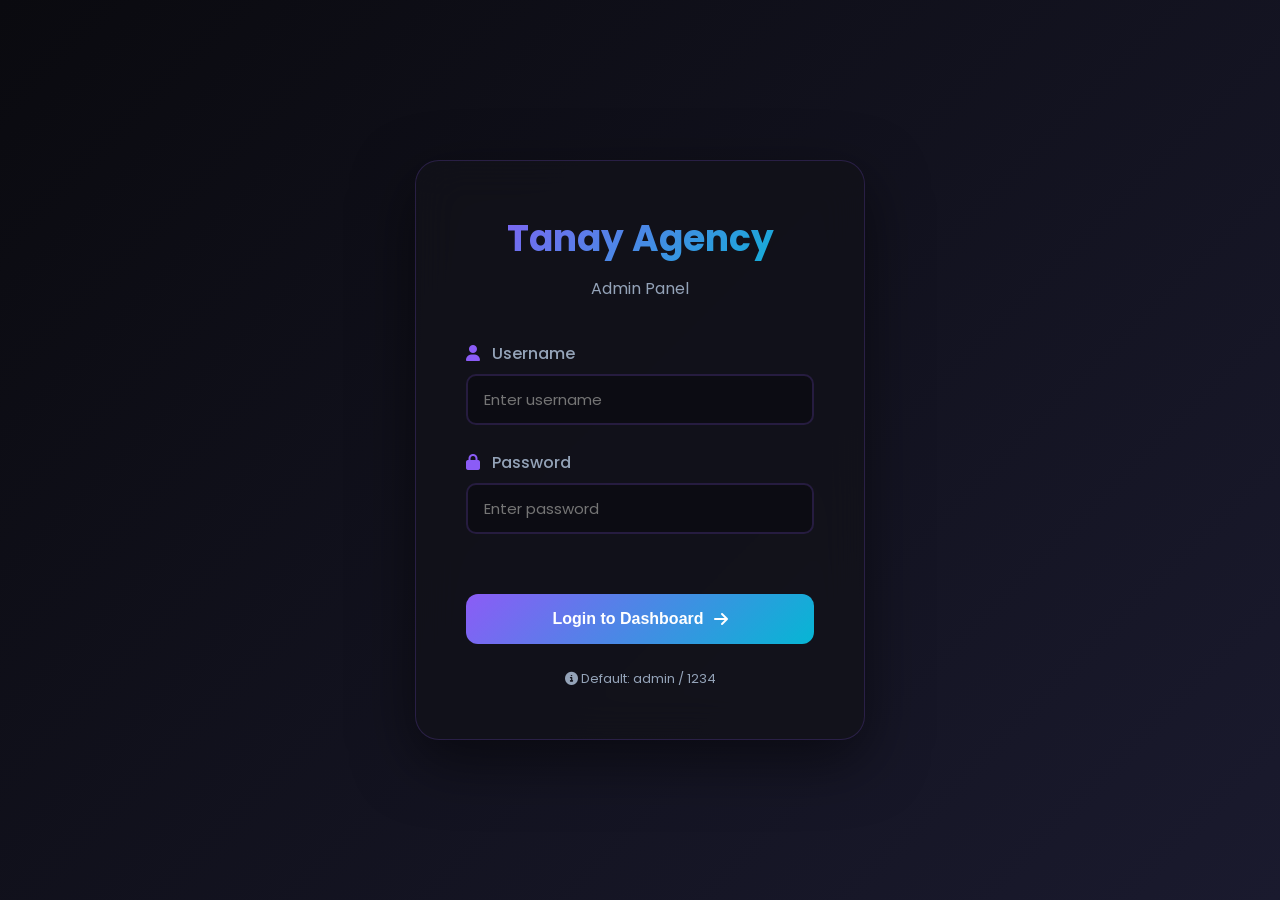
<file: admin-login.html>
<!DOCTYPE html>
<html lang="en">
<head>
    <meta charset="UTF-8">
    <meta name="viewport" content="width=device-width, initial-scale=1.0">
    <title>Admin Login - Tanay Agency</title>
    <link rel="stylesheet" href="admin-styles.css">
    <link rel="stylesheet" href="https://cdnjs.cloudflare.com/ajax/libs/font-awesome/6.4.0/css/all.min.css">
    <link href="https://fonts.googleapis.com/css2?family=Poppins:wght@300;400;500;600;700&display=swap" rel="stylesheet">
</head>
<body>
    <div class="login-container">
        <div class="login-card">
            <div class="login-header">
                <h1>Tanay Agency</h1>
                <p>Admin Panel</p>
            </div>
            <form id="loginForm" class="login-form">
                <div class="form-group">
                    <label for="username">
                        <i class="fas fa-user"></i>
                        Username
                    </label>
                    <input type="text" id="username" placeholder="Enter username" required>
                </div>
                <div class="form-group">
                    <label for="password">
                        <i class="fas fa-lock"></i>
                        Password
                    </label>
                    <input type="password" id="password" placeholder="Enter password" required>
                </div>
                <div class="error-message" id="loginError"></div>
                <button type="submit" class="btn-login">
                    <span>Login to Dashboard</span>
                    <i class="fas fa-arrow-right"></i>
                </button>
            </form>
            <div class="login-footer">
                <p><i class="fas fa-info-circle"></i> Default: admin / 1234</p>
            </div>
        </div>
    </div>

    <script src="admin.js"></script>
</body>
</html>
</file>
<file: admin-styles.css>
/* Admin Panel Styles */
:root {
    --primary: #8b5cf6;
    --secondary: #06b6d4;
    --dark-bg: #0a0a0f;
    --dark-card: #12121a;
    --dark-surface: #1a1a24;
    --text-primary: #ffffff;
    --text-secondary: #94a3b8;
    --success: #10b981;
    --danger: #ef4444;
    --warning: #f59e0b;
    --gradient: linear-gradient(135deg, #8b5cf6 0%, #06b6d4 100%);
}

/* Light Theme Support */
body.light-mode {
    --dark-bg: #ffffff;
    --dark-card: #f8fafc;
    --dark-surface: #f1f5f9;
    --text-primary: #0f172a;
    --text-secondary: #64748b;
}

* {
    margin: 0;
    padding: 0;
    box-sizing: border-box;
    cursor: auto;
    transition: background-color 0.3s ease, color 0.3s ease, border-color 0.3s ease;
}

body {
    font-family: 'Poppins', sans-serif;
    background: var(--dark-bg);
    color: var(--text-primary);
    min-height: 100vh;
    cursor: auto;
    transition: background-color 0.3s ease, color 0.3s ease;
}

/* Login Page */
.login-container {
    min-height: 100vh;
    display: flex;
    align-items: center;
    justify-content: center;
    background: linear-gradient(135deg, #0a0a0f 0%, #1a1a2e 100%);
    padding: 20px;
}

.login-card {
    background: rgba(18, 18, 26, 0.8);
    backdrop-filter: blur(20px);
    border: 1px solid rgba(139, 92, 246, 0.2);
    border-radius: 24px;
    padding: 50px;
    max-width: 450px;
    width: 100%;
    box-shadow: 0 20px 60px rgba(0, 0, 0, 0.5);
}

.login-header {
    text-align: center;
    margin-bottom: 40px;
}

.login-header h1 {
    background: var(--gradient);
    -webkit-background-clip: text;
    -webkit-text-fill-color: transparent;
    font-size: 36px;
    margin-bottom: 10px;
}

.login-header p {
    color: var(--text-secondary);
    font-size: 16px;
}

.login-form .form-group {
    margin-bottom: 25px;
}

.login-form label {
    display: block;
    margin-bottom: 8px;
    color: var(--text-primary);
    font-weight: 500;
}

.login-form label i {
    margin-right: 8px;
    color: var(--primary);
}

.login-form input {
    width: 100%;
    padding: 14px 18px;
    border: 2px solid rgba(139, 92, 246, 0.2);
    border-radius: 12px;
    background: rgba(10, 10, 15, 0.6);
    color: var(--text-primary);
    font-size: 15px;
    transition: all 0.3s ease;
    caret-color: #ffffff;
    cursor: text;
}

.login-form input:focus {
    outline: none;
    border-color: var(--primary);
    box-shadow: 0 0 20px rgba(139, 92, 246, 0.3);
}

.error-message {
    color: var(--danger);
    font-size: 14px;
    margin-bottom: 15px;
    min-height: 20px;
}

.btn-login {
    width: 100%;
    padding: 16px;
    background: var(--gradient);
    border: none;
    border-radius: 12px;
    color: white;
    font-size: 16px;
    font-weight: 600;
    cursor: pointer;
    display: flex;
    align-items: center;
    justify-content: center;
    gap: 10px;
    transition: all 0.3s ease;
}

.btn-login:hover {
    transform: translateY(-2px);
    box-shadow: 0 10px 30px rgba(139, 92, 246, 0.4);
}

.login-footer {
    margin-top: 25px;
    text-align: center;
    color: var(--text-secondary);
    font-size: 13px;
}

/* Admin Dashboard Layout */
.admin-container {
    display: flex;
    min-height: 100vh;
}

/* Sidebar */
.sidebar {
    width: 280px;
    background: var(--dark-card);
    border-right: 1px solid rgba(139, 92, 246, 0.1);
    display: flex;
    flex-direction: column;
    position: fixed;
    height: 100vh;
    overflow-y: auto;
}

.sidebar-header {
    padding: 30px 25px;
    border-bottom: 1px solid rgba(139, 92, 246, 0.1);
}

.sidebar-header h2 {
    background: var(--gradient);
    -webkit-background-clip: text;
    -webkit-text-fill-color: transparent;
    font-size: 24px;
    margin-bottom: 5px;
}

.sidebar-header h2 i {
    margin-right: 10px;
}

.sidebar-header p {
    color: var(--text-secondary);
    font-size: 13px;
}

.sidebar-nav {
    flex: 1;
    padding: 20px 0;
}

.nav-item {
    display: flex;
    align-items: center;
    padding: 15px 25px;
    color: var(--text-secondary);
    text-decoration: none;
    transition: all 0.3s ease;
    border-left: 3px solid transparent;
}

.nav-item i {
    width: 24px;
    margin-right: 12px;
    font-size: 18px;
}

.nav-item:hover,
.nav-item.active {
    background: rgba(139, 92, 246, 0.1);
    color: var(--primary);
    border-left-color: var(--primary);
}

.sidebar-footer {
    padding: 20px 25px;
    border-top: 1px solid rgba(139, 92, 246, 0.1);
}

.btn-logout {
    width: 100%;
    padding: 12px;
    background: rgba(239, 68, 68, 0.1);
    border: 1px solid rgba(239, 68, 68, 0.3);
    border-radius: 10px;
    color: var(--danger);
    cursor: pointer;
    display: flex;
    align-items: center;
    justify-content: center;
    gap: 10px;
    transition: all 0.3s ease;
}

.btn-logout:hover {
    background: var(--danger);
    color: white;
}

/* Main Content */
.main-content {
    flex: 1;
    margin-left: 280px;
    padding: 30px;
    background: var(--dark-bg);
}

.top-bar {
    display: flex;
    justify-content: space-between;
    align-items: center;
    margin-bottom: 40px;
    padding-bottom: 20px;
    border-bottom: 1px solid rgba(139, 92, 246, 0.1);
}

.top-bar-left {
    display: flex;
    align-items: center;
    gap: 25px;
}

.top-bar h1 {
    font-size: 32px;
    background: var(--gradient);
    -webkit-background-clip: text;
    -webkit-text-fill-color: transparent;
}

/* Admin Back Button */
.back-btn-admin {
    display: inline-flex;
    align-items: center;
    gap: 8px;
    padding: 10px 20px;
    background: rgba(6, 182, 212, 0.1);
    border: 2px solid rgba(6, 182, 212, 0.3);
    border-radius: 50px;
    color: var(--secondary);
    font-size: 14px;
    font-weight: 600;
    cursor: pointer;
    transition: all 0.3s cubic-bezier(0.4, 0, 0.2, 1);
    font-family: 'Poppins', sans-serif;
}

.back-btn-admin i {
    transition: transform 0.3s ease;
}

.back-btn-admin:hover {
    background: var(--secondary);
    color: white;
    border-color: var(--secondary);
    box-shadow: 0 0 20px rgba(6, 182, 212, 0.5);
    transform: translateY(-2px);
}

.back-btn-admin:hover i {
    transform: rotate(15deg) scale(1.1);
}

.user-info {
    display: flex;
    align-items: center;
    gap: 15px;
}

/* Theme Toggle Admin */
.theme-toggle-admin {
    display: flex;
    align-items: center;
    justify-content: center;
    width: 40px;
    height: 40px;
    background: var(--dark-surface);
    border: 1px solid rgba(139, 92, 246, 0.2);
    border-radius: 8px;
    color: var(--text-primary);
    cursor: pointer;
    font-size: 18px;
    transition: all 0.3s ease;
}

.theme-toggle-admin:hover {
    background: var(--primary);
    color: white;
    border-color: var(--primary);
    transform: rotate(20deg);
}

.user-info span {
    color: var(--text-secondary);
}

.user-avatar {
    font-size: 36px;
    color: var(--primary);
}

/* Content Sections */
.content-section {
    display: none;
}

.content-section.active {
    display: block;
    animation: fadeIn 0.4s ease;
}

@keyframes fadeIn {
    from { opacity: 0; transform: translateY(20px); }
    to { opacity: 1; transform: translateY(0); }
}

/* Dashboard Stats */
.stats-cards {
    display: grid;
    grid-template-columns: repeat(auto-fit, minmax(250px, 1fr));
    gap: 25px;
    margin-bottom: 40px;
}

.stat-card {
    background: var(--dark-card);
    border: 1px solid rgba(139, 92, 246, 0.1);
    border-radius: 16px;
    padding: 25px;
    display: flex;
    align-items: center;
    gap: 20px;
    transition: all 0.3s ease;
}

.stat-card:hover {
    transform: translateY(-5px);
    border-color: var(--primary);
    box-shadow: 0 10px 30px rgba(139, 92, 246, 0.2);
}

.stat-icon {
    width: 60px;
    height: 60px;
    border-radius: 12px;
    display: flex;
    align-items: center;
    justify-content: center;
    font-size: 28px;
    color: white;
}

.stat-info h3 {
    font-size: 32px;
    margin-bottom: 5px;
}

.stat-info p {
    color: var(--text-secondary);
    font-size: 14px;
}

/* Quick Actions */
.quick-actions {
    background: var(--dark-card);
    border: 1px solid rgba(139, 92, 246, 0.1);
    border-radius: 16px;
    padding: 30px;
}

.quick-actions h2 {
    margin-bottom: 25px;
    font-size: 24px;
}

.action-buttons {
    display: grid;
    grid-template-columns: repeat(auto-fit, minmax(200px, 1fr));
    gap: 20px;
}

.action-btn {
    padding: 20px;
    background: rgba(139, 92, 246, 0.1);
    border: 1px solid rgba(139, 92, 246, 0.2);
    border-radius: 12px;
    color: var(--text-primary);
    cursor: pointer;
    display: flex;
    align-items: center;
    gap: 12px;
    transition: all 0.3s ease;
}

.action-btn i {
    font-size: 24px;
    color: var(--primary);
}

.action-btn:hover {
    background: var(--primary);
    border-color: var(--primary);
}

.action-btn:hover i {
    color: white;
}

/* Section Header */
.section-header {
    display: flex;
    justify-content: space-between;
    align-items: center;
    margin-bottom: 30px;
}

.section-header h2 {
    font-size: 28px;
}

/* Buttons */
.btn-primary {
    padding: 12px 24px;
    background: var(--gradient);
    border: none;
    border-radius: 10px;
    color: white;
    font-weight: 600;
    cursor: pointer;
    display: inline-flex;
    align-items: center;
    gap: 8px;
    transition: all 0.3s ease;
}

.btn-primary:hover {
    transform: translateY(-2px);
    box-shadow: 0 10px 25px rgba(139, 92, 246, 0.4);
}

.btn-danger {
    padding: 8px 16px;
    background: rgba(239, 68, 68, 0.1);
    border: 1px solid rgba(239, 68, 68, 0.3);
    border-radius: 8px;
    color: var(--danger);
    cursor: pointer;
    transition: all 0.3s ease;
}

.btn-danger:hover {
    background: var(--danger);
    color: white;
}

.btn-edit {
    padding: 8px 16px;
    background: rgba(139, 92, 246, 0.1);
    border: 1px solid rgba(139, 92, 246, 0.3);
    border-radius: 8px;
    color: var(--primary);
    cursor: pointer;
    transition: all 0.3s ease;
    margin-right: 10px;
}

.btn-edit:hover {
    background: var(--primary);
    color: white;
}

/* Search Bar */
.search-bar {
    margin-bottom: 25px;
    display: flex;
    gap: 15px;
}

.search-bar input,
.search-bar select {
    padding: 12px 18px;
    border: 2px solid rgba(139, 92, 246, 0.2);
    border-radius: 10px;
    background: var(--dark-card);
    color: var(--text-primary);
    font-size: 15px;
}

.search-bar input {
    flex: 1;
}

.search-bar input:focus,
.search-bar select:focus {
    outline: none;
    border-color: var(--primary);
}

/* Data Table */
.data-table {
    display: grid;
    gap: 15px;
}

.data-card {
    background: var(--dark-card);
    border: 1px solid rgba(139, 92, 246, 0.1);
    border-radius: 12px;
    padding: 20px;
    display: flex;
    justify-content: space-between;
    align-items: center;
    transition: all 0.3s ease;
}

.data-card:hover {
    border-color: var(--primary);
}

.data-info h3 {
    font-size: 18px;
    margin-bottom: 5px;
}

.data-info p {
    color: var(--text-secondary);
    font-size: 14px;
}

.data-actions {
    display: flex;
    gap: 10px;
}

/* Stats Form */
.stats-form {
    background: var(--dark-card);
    border: 1px solid rgba(139, 92, 246, 0.1);
    border-radius: 16px;
    padding: 30px;
}

.form-grid {
    display: grid;
    grid-template-columns: repeat(auto-fit, minmax(250px, 1fr));
    gap: 25px;
    margin-bottom: 30px;
}

.form-group {
    display: flex;
    flex-direction: column;
}

.form-group label {
    margin-bottom: 8px;
    color: var(--text-secondary);
    font-weight: 500;
}

.form-group input,
.form-group textarea,
.form-group select {
    padding: 12px 16px;
    border: 2px solid rgba(139, 92, 246, 0.2);
    border-radius: 10px;
    background: rgba(10, 10, 15, 0.6);
    color: var(--text-primary);
    font-size: 15px;
    font-family: 'Poppins', sans-serif;
}

.form-group input:focus,
.form-group textarea:focus,
.form-group select:focus {
    outline: none;
    border-color: var(--primary);
}

/* Messages List */
.messages-list {
    display: grid;
    gap: 20px;
}

.message-card {
    background: var(--dark-card);
    border: 1px solid rgba(139, 92, 246, 0.1);
    border-radius: 12px;
    padding: 25px;
}

.message-header {
    display: flex;
    justify-content: space-between;
    margin-bottom: 15px;
}

.message-header h3 {
    font-size: 18px;
}

.message-header .date {
    color: var(--text-secondary);
    font-size: 13px;
}

.message-details {
    display: grid;
    gap: 10px;
    margin-bottom: 15px;
}

.message-details p {
    color: var(--text-secondary);
}

.message-details strong {
    color: var(--text-primary);
}

.message-content {
    background: rgba(139, 92, 246, 0.05);
    padding: 15px;
    border-radius: 8px;
    border-left: 3px solid var(--primary);
}

/* Modal */
.modal {
    display: none;
    position: fixed;
    top: 0;
    left: 0;
    width: 100%;
    height: 100%;
    background: rgba(0, 0, 0, 0.8);
    backdrop-filter: blur(5px);
    z-index: 1000;
    align-items: center;
    justify-content: center;
}

.modal.active {
    display: flex;
}

.modal-content {
    background: var(--dark-card);
    border: 1px solid rgba(139, 92, 246, 0.2);
    border-radius: 20px;
    padding: 40px;
    max-width: 600px;
    width: 90%;
    max-height: 90vh;
    overflow-y: auto;
    position: relative;
}

.modal-close {
    position: absolute;
    top: 20px;
    right: 20px;
    font-size: 32px;
    cursor: pointer;
    color: var(--text-secondary);
    transition: color 0.3s ease;
}

.modal-close:hover {
    color: var(--danger);
}

.modal-content h2 {
    margin-bottom: 30px;
    font-size: 28px;
}

.modal-content .form-group {
    margin-bottom: 20px;
}

/* Alert */
.alert {
    position: fixed;
    top: 30px;
    right: 30px;
    padding: 18px 25px;
    border-radius: 12px;
    background: var(--success);
    color: white;
    font-weight: 600;
    box-shadow: 0 10px 30px rgba(0, 0, 0, 0.3);
    transform: translateX(400px);
    transition: transform 0.4s ease;
    z-index: 2000;
}

.alert.show {
    transform: translateX(0);
}

.alert.error {
    background: var(--danger);
}

/* Responsive */
@media (max-width: 768px) {
    .sidebar {
        transform: translateX(-100%);
        transition: transform 0.3s ease;
    }

    .main-content {
        margin-left: 0;
    }

    .stats-cards {
        grid-template-columns: 1fr;
    }

    .section-header {
        flex-direction: column;
        gap: 15px;
        align-items: flex-start;
    }

    .data-card {
        flex-direction: column;
        align-items: flex-start;
        gap: 15px;
    }
}
</file>
